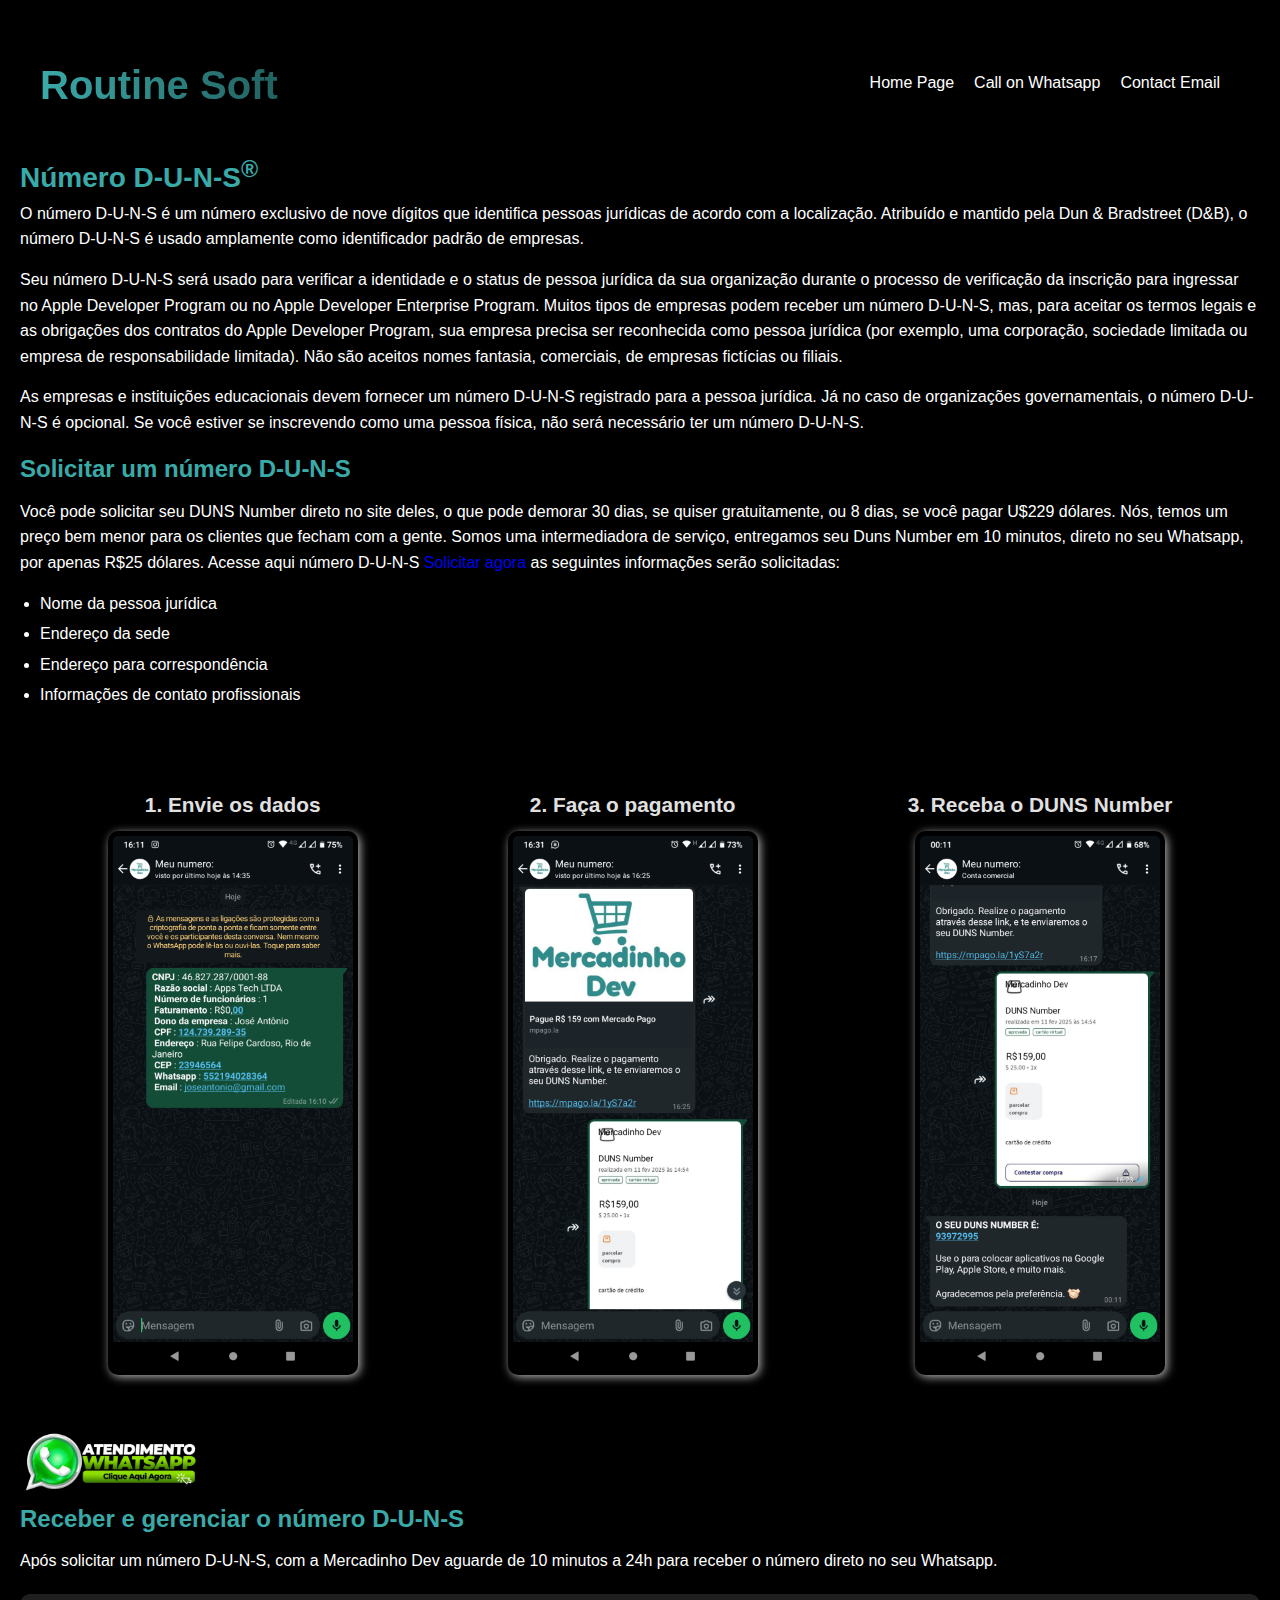
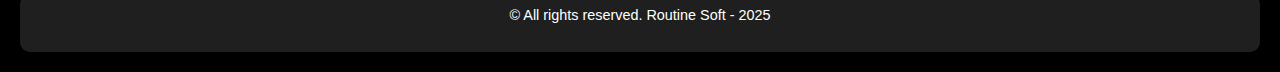
<file: blog/D-U-N-S.html>
<!DOCTYPE html>
<html xmlns="https://www.w3.org/1999/xhtml" xml:lang="pt-BR" lang="pt-BR"  >
<head>
	<title>Número D-U-N-S® - Suporte - Apple Developer</title>
    <link rel="stylesheet" href="/css/duns-number.css">
	<meta name="omni_page" content="D-U-N-S® Number - Support - (Portuguese)" />
	<meta name="Description" content="Saiba como solicitar e receber um número D-U-N-S antes de se inscrever em um programa de desenvolvedor como organização." />
</head>
<body id="D-U-N-S" class="dmf ">
    <div id="header-container"></div>
    <script src="/component/header.js"></script>

		<main id="main" class="main" role="main">
		<article>
			<section class="section section-duns">
				<div class="section-content">
					<div class="row">
						<div class="column large-centered large-10 small-12">
							<h1 class="typography-hero-headline">Número <span class="nowrap">D-U-N-S<sup>®</sup></span></h1>
							<p>O <span class="nowrap">número D-U-N-S</span> é um número exclusivo de nove dígitos que identifica pessoas jurídicas de acordo com a localização. Atribuído e mantido pela <span class="nowrap">Dun &amp; Bradstreet</span> (D&amp;B), o <span class="nowrap">número D-U-N-S</span> é usado amplamente como identificador padrão de empresas.</p>
							<p>Seu <span class="nowrap">número D-U-N-S</span> será usado para verificar a identidade e o status de pessoa jurídica da sua organização durante o processo de verificação da inscrição para ingressar no <span class="nowrap">Apple Developer</span> Program ou no <span class="nowrap">Apple Developer</span> Enterprise Program. Muitos tipos de empresas podem receber um <span class="nowrap">número D-U-N-S</span>, mas, para aceitar os termos legais e as obrigações dos contratos do <span class="nowrap">Apple Developer</span> Program, sua empresa precisa ser reconhecida como pessoa jurídica (por exemplo, uma corporação, sociedade limitada ou empresa de responsabilidade limitada). Não são aceitos nomes fantasia, comerciais, de empresas fictícias ou filiais.</p>
							<p>As empresas e instituições educacionais devem fornecer um <span class="nowrap">número D-U-N-S</span> registrado para a pessoa jurídica. Já no caso de organizações governamentais, o <span class="nowrap">número D-U-N-S</span> é opcional. Se você estiver se inscrevendo como uma pessoa física, não será necessário ter um <span class="nowrap">número D-U-N-S</span>.</p>

							<h2 class="typography-subsection-headline">Solicitar um <span class="nowrap">número D-U-N-S</span></h2>
							<p>Você pode solicitar seu DUNS Number direto no site deles, o que pode demorar 30 dias, se quiser gratuitamente, ou 8 dias, se você pagar U$229 dólares. Nós, temos um preço bem menor para os clientes que fecham com a gente. Somos uma intermediadora de serviço, entregamos seu Duns Number em 10 minutos, direto no seu Whatsapp, por apenas R$25 dólares.  Acesse aqui <span class="nowrap">número D-U-N-S</span> <a class="nowrap" href="/blog/dunsnumber/duns-number.html">Solicitar agora</a> as seguintes informações serão solicitadas:
							<ul>
								<li>Nome da pessoa jurídica</li>
								<li>Endereço da sede</li>
								<li>Endereço para correspondência</li>
								<li>Informações de contato profissionais</li>
							</ul>

                            <div class="container2">

                                <div class="cards">
                                    <div>
                                        <p class="titlecard">1. Envie os dados</p>
                                        <img class="img3" src="/img/passo 1.png" alt="Solicitando DUNS Number">
                                    </div>
                                    <div>
                                        <p class="titlecard">2. Faça o pagamento</p>
                                        <img class="img3" src="/img/passo 2.png" alt="Pagando DUNS Number">
                                    </div>
                                    <div>
                                        <p class="titlecard">3. Receba o DUNS Number</p>
                                        <img class="img3" src="/img/passo 3.png" alt="Recebendo DUNS Number">
                                    </div>
                                </div>
                            </div>
                            <a href="https://wa.me/5521977401773" class="whatsapp-button"><img class="img2" src="/img/zap.webp" alt=""></a>

							<h2 class="typography-subsection-headline">Receber e gerenciar o <span class="nowrap">número D-U-N-S</span></h2>
							<p>Após solicitar um <span class="nowrap">número D-U-N-S</span>, com a Mercadinho Dev aguarde de 10 minutos a 24h para receber o número direto no seu Whatsapp.</p>

							
						</div>
					</div>
				</div>
			</section>
		</article>
	</main>	
    <div id="footer-container"></div>
    <script src="/component/footer.js"></script>
</body>
<style>
/* Reset e configuração geral */
* {
    margin: 0;
    padding: 0;
    box-sizing: border-box;
}

body {
    font-family: 'Arial', sans-serif;
    background-color: #000;
    color: #fff;
    line-height: 1.6;
    padding: 20px;
}

/* Cabeçalho */
.header {
    text-align: center;
    padding: 20px;
    background: #000;
    border-radius: 10px;
}

h1 {
    font-size: 28px;
    color: #3aaaa8;
}

/* Seções */
.main-content {
    max-width: 800px;
    margin: 20px auto;
    background: #1e1e1e;
    padding: 20px;
    border-radius: 10px;
    box-shadow: 0px 4px 10px rgba(0, 0, 0, 0.2);
}

h2 {
    color: #3aaaa8;
    margin-bottom: 10px;
}

p {
    margin-bottom: 15px;
}

/* Estilização dos destaques */
.highlight {
    font-weight: bold;
    color: #ffca28;
}

ul {
    margin: 10px 0;
    padding-left: 20px;
}

li {
    margin-bottom: 5px;
}

/* Botão */
.button {
    display: inline-block;
    padding: 10px 15px;
    background-color: #00bcd4;
    color: #fff;
    text-decoration: none;
    border-radius: 5px;
    transition: 0.3s;
}

.button:hover {
    background-color: #0097a7;
}

/* Links */
.link {
    color: #ffca28;
    text-decoration: none;
    font-weight: bold;
}

.link:hover {
    text-decoration: underline;
}

/* Rodapé */
.footer {
    text-align: center;
    padding: 10px;
    margin-top: 20px;
    background: #1f1f1f;
    border-radius: 10px;
}

</style>
</html>
</file>
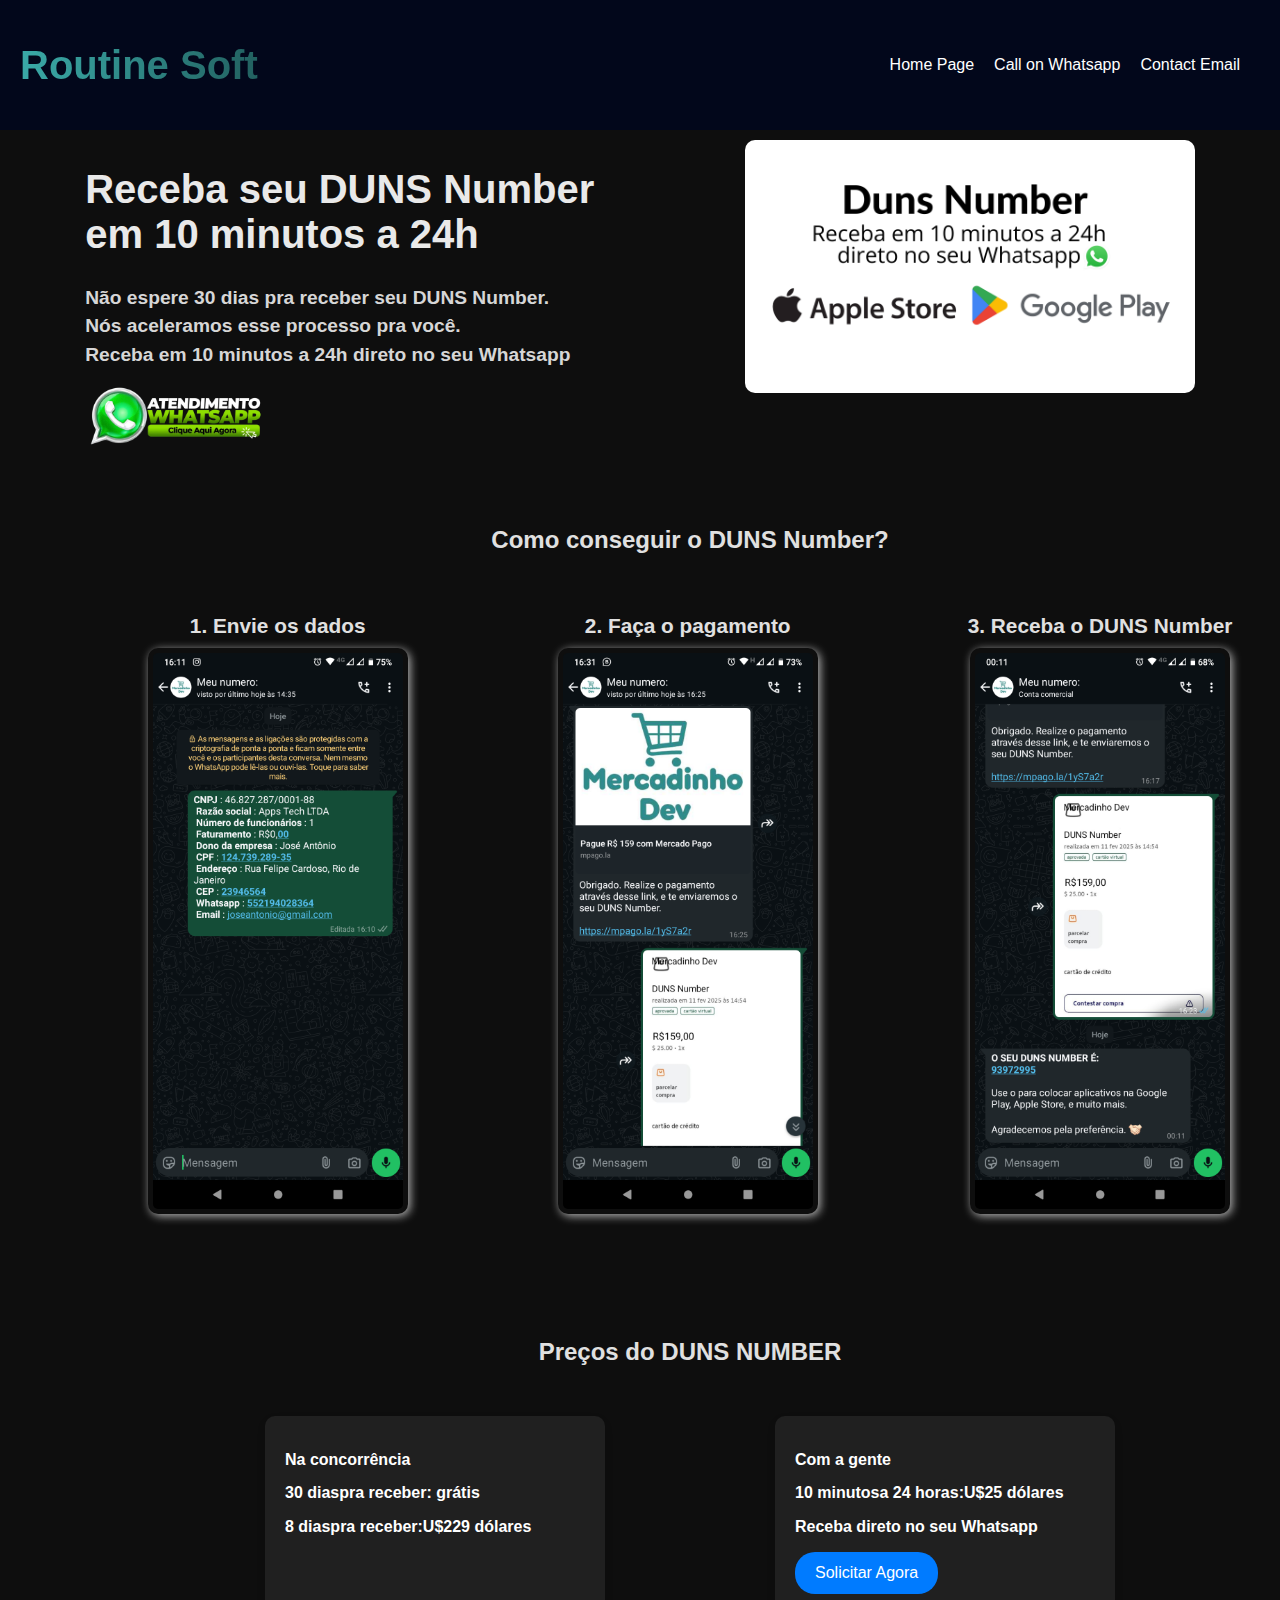
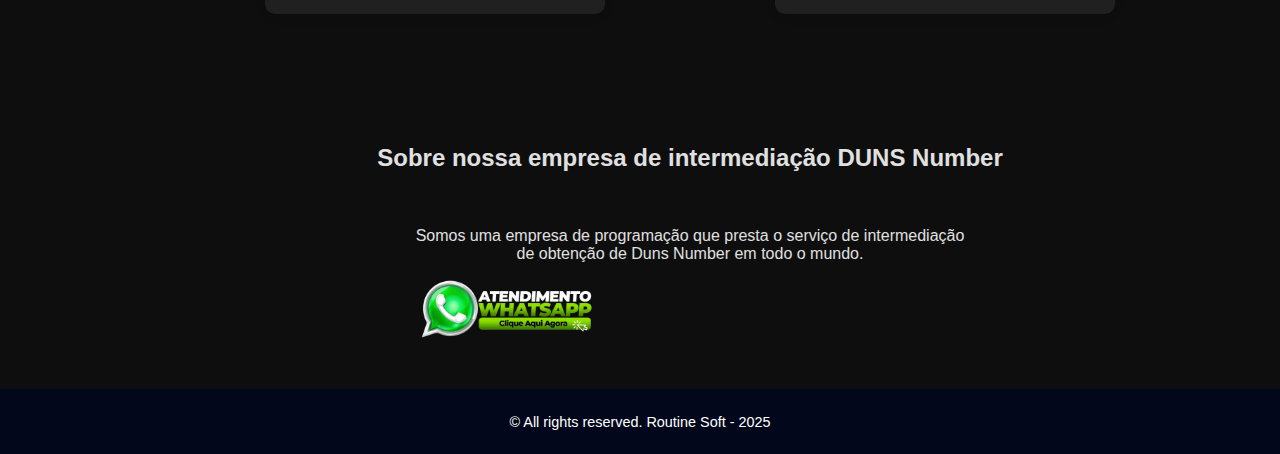
<file: blog/duns-number.html>
<!DOCTYPE html>
<html lang="pt-BR">
<head>
    <meta charset="UTF-8">
    <meta name="viewport" content="width=device-width, initial-scale=1.0">
    <title>DUNS Number em até 24h</title>
    <link rel="stylesheet" href="/css/duns-number.css">
    <link rel="stylesheet" href="/index.css">
    <meta name="description" content="Receba seu DUNS Number em até 24 horas.">

</head>
<body>
    <div id="header-container"></div>
    <script src="/component/header.js"></script>

    <div class="container1">
        <div>
            <h1 class="title">Receba seu DUNS Number <br> em 10 minutos a 24h</h1>
            <h2 class="subtitle">Não espere 30 dias pra receber seu DUNS Number. <br> Nós aceleramos esse processo pra você. <br>
            Receba em 10 minutos a 24h direto no seu Whatsapp
            </h2>
            <a href="https://wa.me/5521977401773" class="whatsapp-button">
                <img class="img2" src="/img/zap.webp" alt="">
            </a>
        </div>

        <div class="">
            <img class="img1" src="/img/Duns Number.png" alt="Exemplo de um DUNS Number">
        </div>
    </div>

    <div class="container2">
        <h2>Como conseguir o DUNS Number?</h2>
        <div class="cards">
            <div>
                <p class="titlecard">1. Envie os dados</p>
                <img class="img3" src="/img/passo 1.png" alt="Solicitando DUNS Number">
            </div>
            <div>
                <p class="titlecard">2. Faça o pagamento</p>
                <img class="img3" src="/img/passo 2.png" alt="Pagando DUNS Number">
            </div>
            <div>
                <p class="titlecard">3. Receba o DUNS Number</p>
                <img class="img3" src="/img/passo 3.png" alt="Recebendo DUNS Number">
            </div>
        </div>
    </div>

    <div class="container3">
        <h2>Preços do DUNS NUMBER</h2>
        <div class="cards">
            <div class="card">
                <p class="titlecard3">Na concorrência</p>
                <p><strong>30 dias</strong>  pra receber: grátis</p>
                <p><strong>8 dias</strong> pra receber: <strong>U$229 dólares</strong></p>
            </div>
            <div class="card">
                <p class="titlecard3">Com a gente</p>
                <p><strong>10 minutos</strong> a 24 horas: <strong>U$25 dólares</strong></p>
                <p><strong>Receba direto no seu Whatsapp</strong></p>
                <a href="https://wa.me/5521977401773" class="whatsapp-button"><button class="btn">Solicitar Agora</button></a>

            </div>
        </div>
    </div>

    <div class="container4">
        <h2>Sobre nossa empresa de intermediação DUNS Number</h2>
        <div class="cards">
            <div>
                <p class="titlefim">Somos uma empresa de programação que presta o serviço de intermediação <br> de obtenção de Duns Number em todo o mundo.</p>

                <a href="https://wa.me/5521977401773" class="whatsapp-button"><img class="img2" src="/img/zap.webp" alt=""></a>

            </div>
        </div>
    </div>

    <div id="footer-container"></div>
    <script src="/component/footer.js"></script>

</body>
</html>
</file>
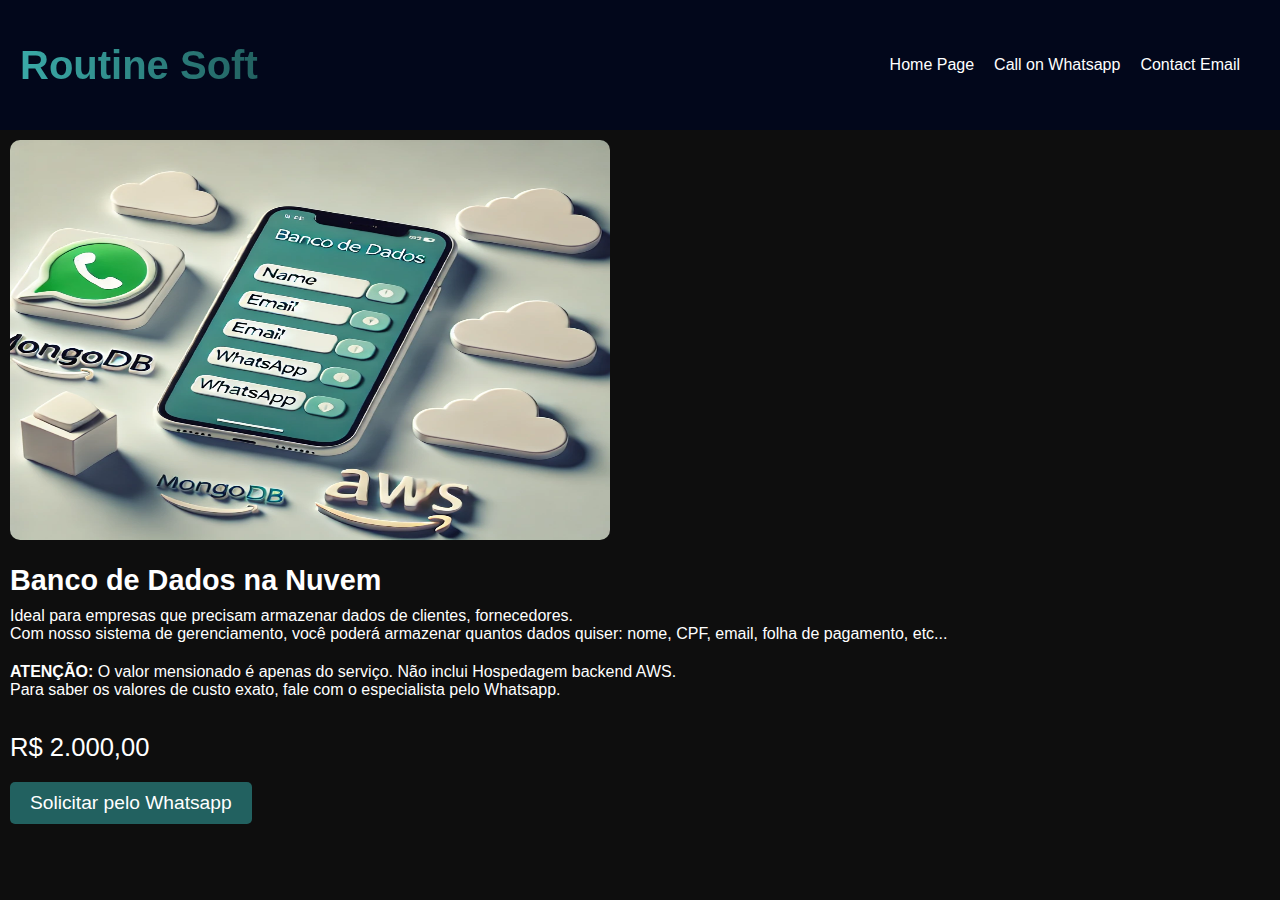
<file: produtos/bancodedados.html>
<!DOCTYPE html>
<html lang="pt-BR">
<head>
    <meta charset="UTF-8">
    <meta name="viewport" content="width=device-width, initial-scale=1.0">
    <title>Banco de Dados</title>
    <link rel="stylesheet" href="/css/product.css">
    <link rel="stylesheet" href="/css/index.css">
</head>
<body>
    <div id="header-container"></div>
    <script src="/component/header.js"></script>

    <div class="product-container">
        <!-- Seção de imagem ou vídeo -->
        <div class="product-media">
            <img id="imagem" src="/img/DALL·E 2024-10-22 15.28.21 - A modern smartphone with a form displayed on its screen. The form includes fields for 'Name', 'Email', and 'WhatsApp' with a title that reads 'Banco d.webp" alt="Produto 3" width="600" height="400">
        </div>
        
        <!-- Nome do Produto -->
        <h1 id="product-name">Banco de Dados na Nuvem</h1>
        
        <!-- Descrição do Produto -->
        <p id="product-description">
            Ideal para empresas que precisam armazenar dados de clientes, fornecedores. <br>
            Com nosso sistema de gerenciamento, você poderá armazenar quantos dados quiser: nome, CPF, email, folha de pagamento, etc...
        </p>

        <p id="aviso"><b>ATENÇÃO:</b> O valor mensionado é apenas do serviço. Não inclui Hospedagem backend AWS. <br>
            Para saber os valores de custo exato, fale com o especialista pelo Whatsapp.
        </p>





        
        <!-- Preço do Produto -->
        <br>

        <div class="product-price">
            <span>R$ 2.000,00</span>
        </div>

        <!-- Botão Comprar -->
        
        <button id="buy-button" class="buy-button"><a href="https://wa.me/5521977401773?text=Quero%20um%20Banco%20de%20Dados%20na%20Nuvem.%20">Solicitar pelo Whatsapp</a></button>
    </div>

    <script>
        // Função para abrir e fechar o menu hamburguer no mobile
        function toggleMenu() {
            const navLinks = document.getElementById('nav-links');
            navLinks.classList.toggle('show');
        }
    </script>
</body>
</html>
</file>
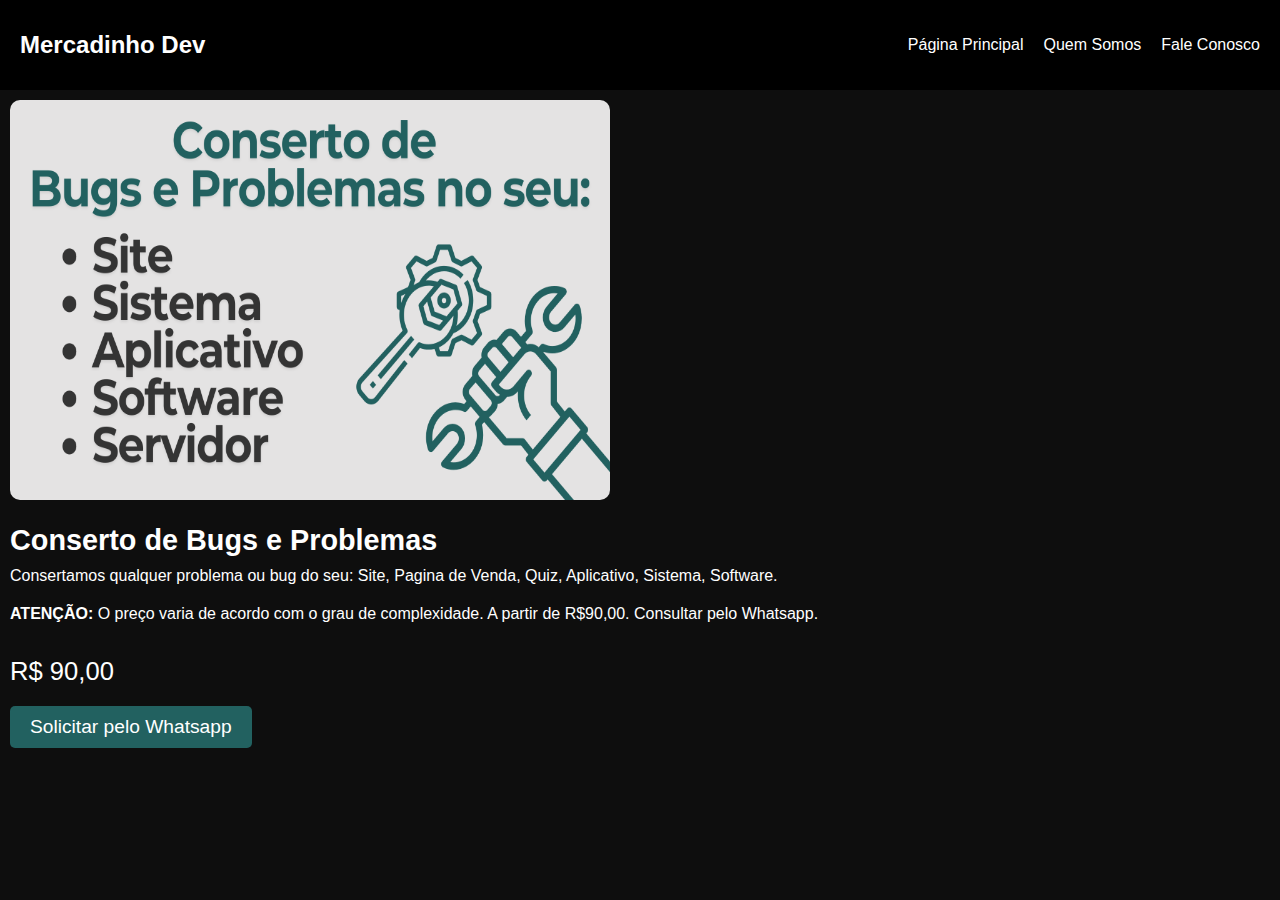
<file: produtos/conserto.html>
<!DOCTYPE html>
<html lang="pt-BR">
<head>
    <meta charset="UTF-8">
    <meta name="viewport" content="width=device-width, initial-scale=1.0">
    <title>Conserto de Bugs e Problemas</title>
    <link rel="stylesheet" href="/css/product.css">
    <link rel="stylesheet" href="/index.css">
</head>
<body>
    <!-- Header com logo e navegação -->
    <header class="header">
        <div class="logo">Mercadinho Dev</div>
        <nav class="nav-menu">
            <!-- Ícone do menu hamburguer -->
            <div class="hamburger" onclick="toggleMenu()">
                <span></span>
                <span></span>
                <span></span>
            </div>
            <ul id="nav-links">
                <li><a href="/index.html">Página Principal</a></li>
                <li><a href="#">Quem Somos</a></li>
                <li><a href="#">Fale Conosco</a></li>
            </ul>
        </nav>
    </header>

    <div class="product-container">
        <!-- Seção de imagem ou vídeo -->
        <div class="product-media">
            <img id="imagem" src="/img/5.png" alt="Produto 3" width="600" height="400">
        </div>
        
        <!-- Nome do Produto -->
        <h1 id="product-name">Conserto de Bugs e Problemas</h1>
        
        <!-- Descrição do Produto -->
        <p id="product-description">
            Consertamos qualquer problema ou bug do seu: Site, Pagina de Venda, Quiz, Aplicativo, Sistema, Software.
        </p>

        <p id="aviso"><b>ATENÇÃO:</b> O preço varia de acordo com o grau de complexidade. A partir de R$90,00. Consultar pelo Whatsapp. <br>
        </p>





        
        <!-- Preço do Produto -->
        <br>

        <div class="product-price">
            <span>R$ 90,00</span>
        </div>

        <!-- Botão Comprar -->
        
        <button id="buy-button" class="buy-button"><a href="https://wa.me/5521977401773?text=Quero%20consertar%20um%20bug.%20">Solicitar pelo Whatsapp</a></button>
    </div>

    <script>
        // Função para abrir e fechar o menu hamburguer no mobile
        function toggleMenu() {
            const navLinks = document.getElementById('nav-links');
            navLinks.classList.toggle('show');
        }
    </script>
</body>
</html>
</file>
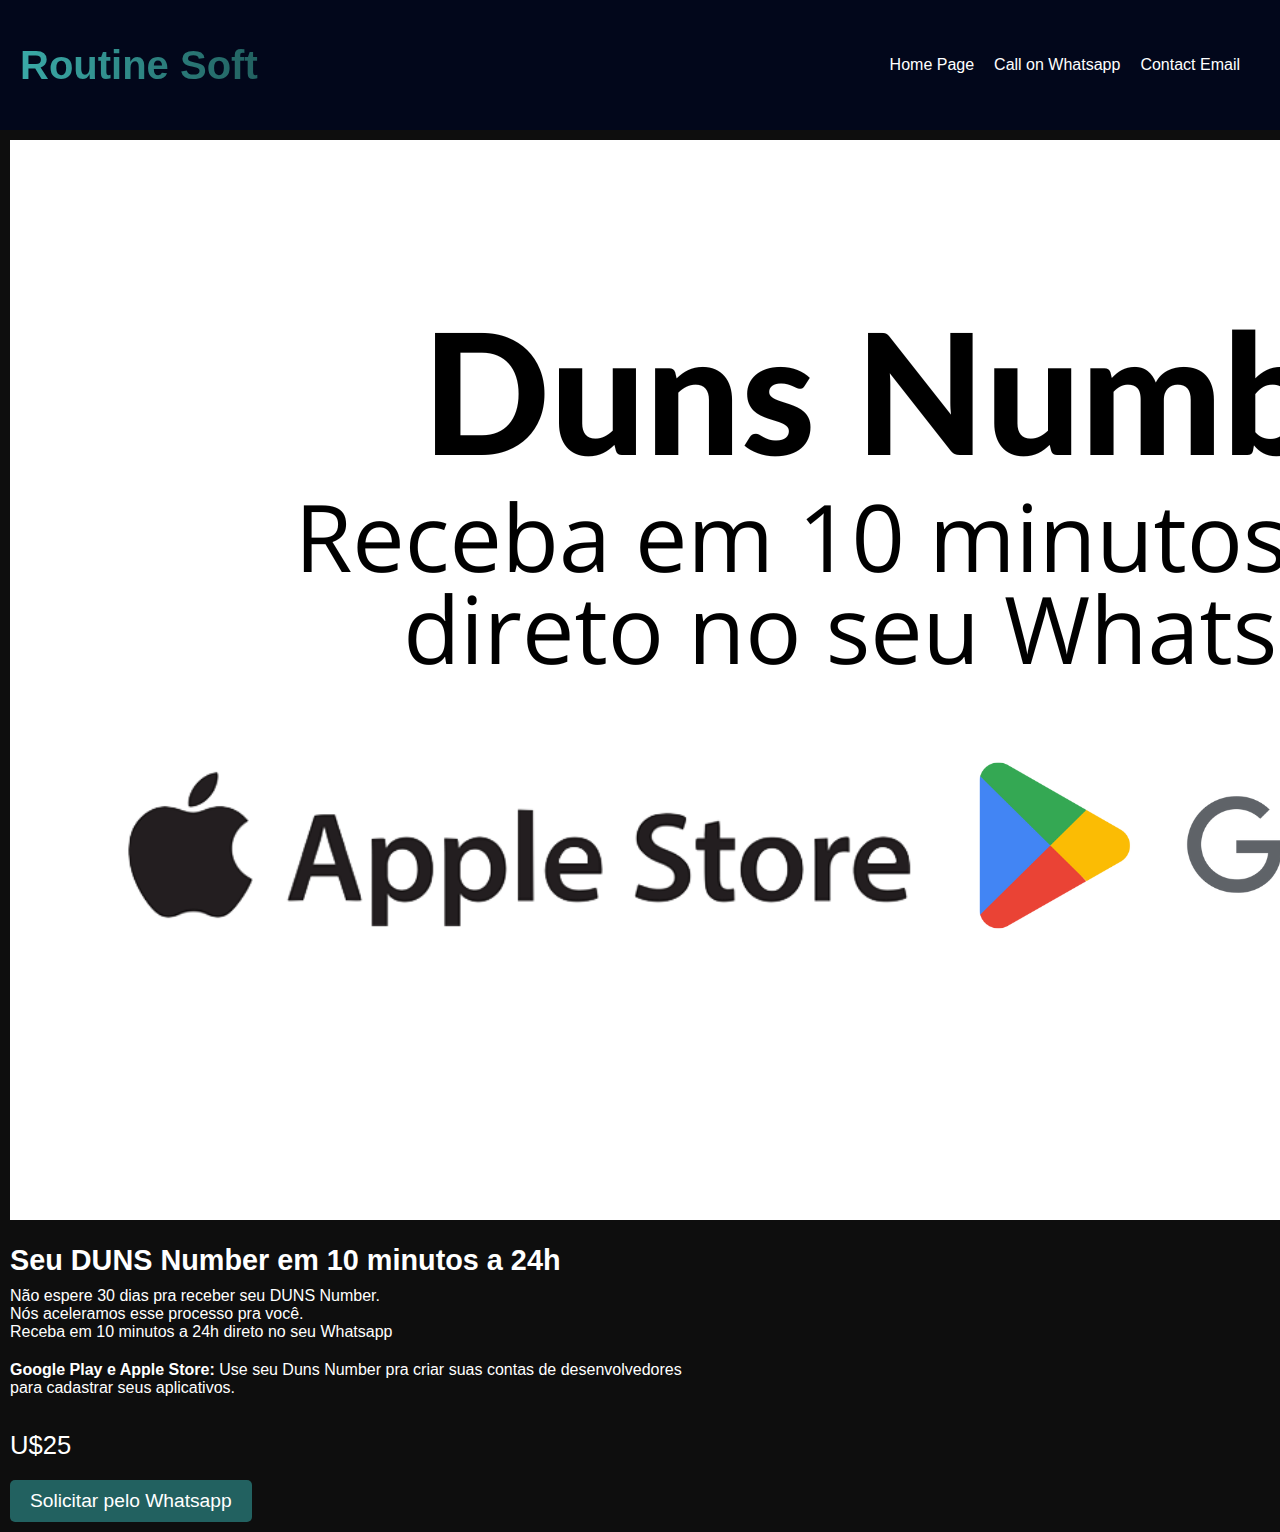
<file: produtos/dunsnumber.html>
<!DOCTYPE html>
<html lang="pt-BR">
<head>
    <meta charset="UTF-8">
    <meta name="viewport" content="width=device-width, initial-scale=1.0">
    <title>DUNS Number</title>
    <link rel="stylesheet" href="/css/product.css">
    <link rel="stylesheet" href="/css/index.css">
</head>
<body>
    <div id="header-container"></div>
    <script src="/component/header.js"></script>

    <div class="product-container">
        <!-- Seção de imagem ou vídeo -->
        <div class="product-media">
            <img src="/img/Duns Number.png" alt="">
            <!-- <video controls>
                <source src="/img/Landing Page Quiz PT.mp4" type="video/mp4">  Link do vídeo -->
                <!-- Seu navegador não suporta o elemento de vídeo. -->
           <!-- </video> -->
        </div>
        
        <!-- Nome do Produto -->
        <h1 id="product-name">Seu DUNS Number em 10 minutos a 24h</h1>
        
        <!-- Descrição do Produto -->
        <p id="product-description">
            Não espere 30 dias pra receber seu DUNS Number. <br> Nós aceleramos esse processo pra você. <br>
            Receba em 10 minutos a 24h direto no seu Whatsapp
        </p>

        <p id="aviso"><b>Google Play e Apple Store:</b> Use seu Duns Number pra criar suas contas de desenvolvedores<br>
            para cadastrar seus aplicativos.
            <!-- A Hospedagem e Dominio você pode comprar por fora, caso você não tenha. <br> 
            Caso queira comprar conosco, oferecemos um plano baratinho, criado na InfinityFree.  -->
        </p> 

        <!-- <p id="product-description">Ver modelo em Português:</p>
        <a id="exemplo" href="https://paginadevendaquiz.vercel.app/pt.html">https://paginadevendaquiz.vercel.app/pt.html</a>

        <p id="product-description">Ver modelo gringo, em Inglês:</p>
        <a id="exemplo" href="https://paginadevendaquiz.vercel.app/">https://paginadevendaquiz.vercel.app/</a> -->

        <br>

        <div class="product-price">
            <span>U$25</span>
        </div>
        <button id="buy-button" class="buy-button"><a href="https://wa.me/5521977401773?text=Quero%20meu%20DUNS%20Number.%20">Solicitar pelo Whatsapp</a></button>
    </div>

    <script>
        // Função para abrir e fechar o menu hamburguer no mobile
        function toggleMenu() {
            const navLinks = document.getElementById('nav-links');
            navLinks.classList.toggle('show');
        }
    </script>
</body>
</html>
</file>
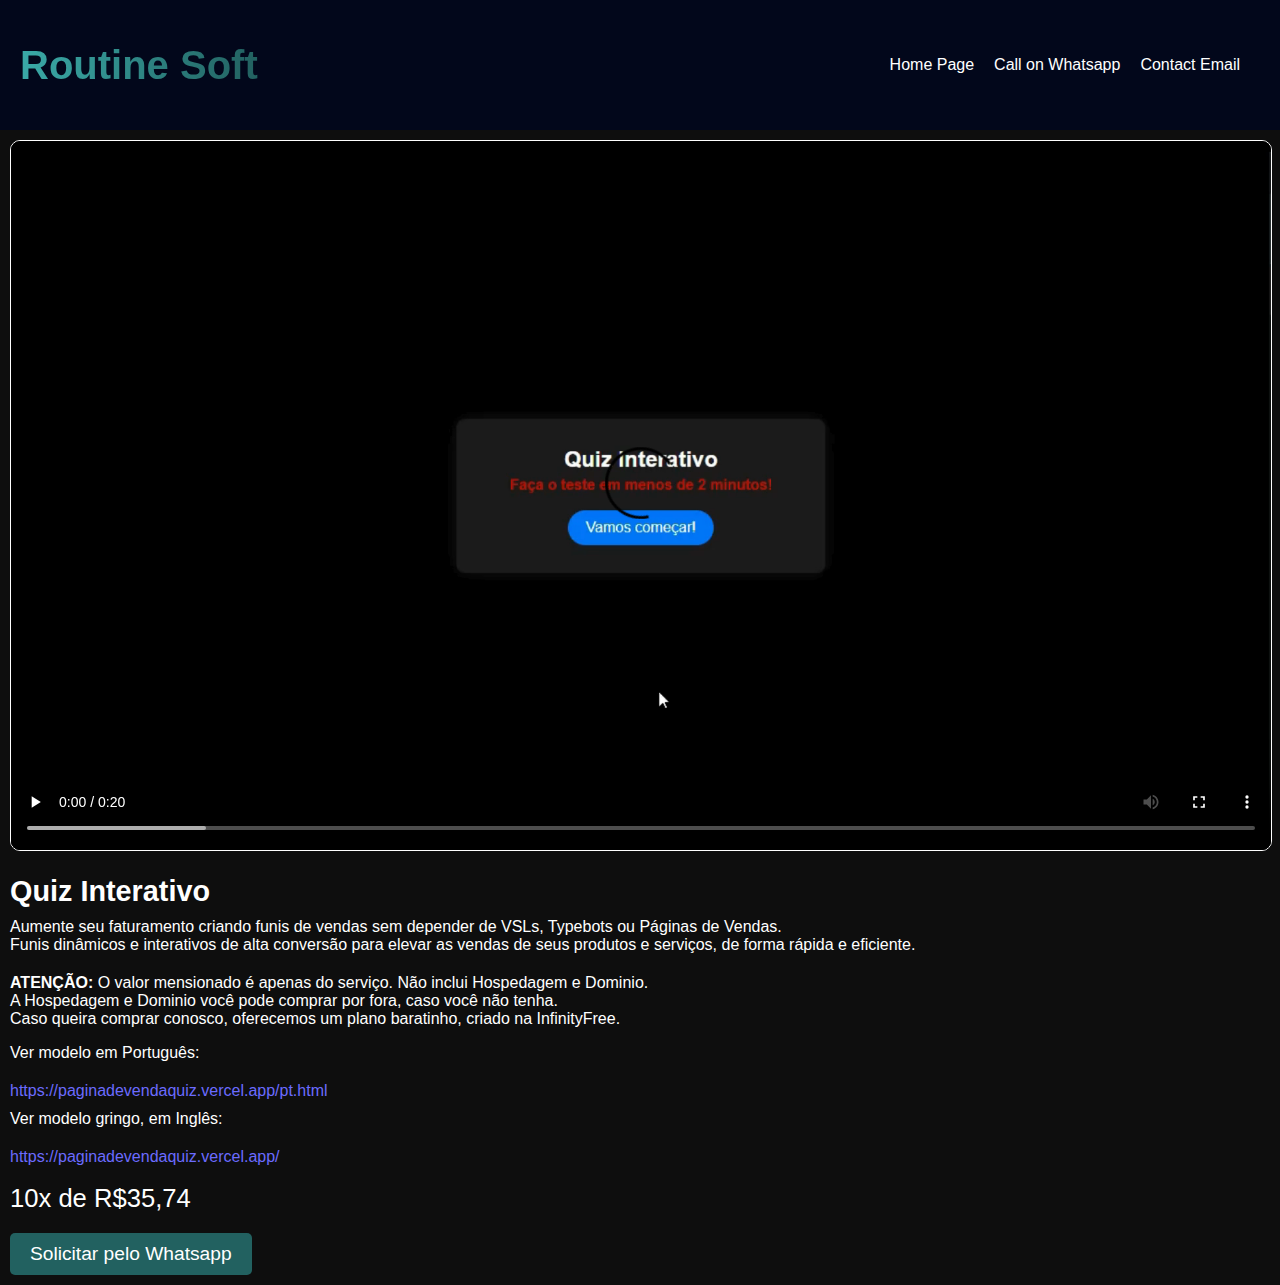
<file: produtos/quiz.html>
<!DOCTYPE html>
<html lang="pt-BR">
<head>
    <meta charset="UTF-8">
    <meta name="viewport" content="width=device-width, initial-scale=1.0">
    <title>Quiz Interativo</title>
    <link rel="stylesheet" href="/css/product.css">
    <link rel="stylesheet" href="/css/index.css">
</head>
<body>
    <div id="header-container"></div>
    <script src="/component/header.js"></script>

    <div class="product-container">
        <!-- Seção de imagem ou vídeo -->
        <div class="product-media">
            <video controls>
                <source src="/img/Landing Page Quiz PT.mp4" type="video/mp4"> <!-- Link do vídeo -->
                Seu navegador não suporta o elemento de vídeo.
            </video>
        </div>
        
        <!-- Nome do Produto -->
        <h1 id="product-name">Quiz Interativo</h1>
        
        <!-- Descrição do Produto -->
        <p id="product-description">
            Aumente seu faturamento criando funis de vendas sem depender de VSLs, Typebots ou Páginas de Vendas. <br>
            Funis dinâmicos e interativos de alta conversão para elevar as vendas de seus produtos e serviços, de forma rápida e eficiente.
        </p>

        <p id="aviso"><b>ATENÇÃO:</b> O valor mensionado é apenas do serviço. Não inclui Hospedagem e Dominio. <br>
            A Hospedagem e Dominio você pode comprar por fora, caso você não tenha. <br> 
            Caso queira comprar conosco, oferecemos um plano baratinho, criado na InfinityFree. 
        </p>

        <p id="product-description">Ver modelo em Português:</p>
        <a id="exemplo" href="https://paginadevendaquiz.vercel.app/pt.html">https://paginadevendaquiz.vercel.app/pt.html</a>

        <p id="product-description">Ver modelo gringo, em Inglês:</p>
        <a id="exemplo" href="https://paginadevendaquiz.vercel.app/">https://paginadevendaquiz.vercel.app/</a>



        
        <!-- Preço do Produto -->
        <br>

        <div class="product-price">
            <span>10x de R$35,74</span>
        </div>

        <!-- Botão Comprar -->
        
        <button id="buy-button" class="buy-button"><a href="https://wa.me/5521977401773?text=Quero%20um%20Quiz%20Interativo.%20">Solicitar pelo Whatsapp</a></button>
    </div>

    <script>
        // Função para abrir e fechar o menu hamburguer no mobile
        function toggleMenu() {
            const navLinks = document.getElementById('nav-links');
            navLinks.classList.toggle('show');
        }
    </script>
</body>
</html>
</file>
<file: css/duns-number.css>
body {
    font-family: "Montserrat", sans-serif;
    font-optical-sizing: auto;
    font-style: normal;
    background-color: #000;
    margin: 0;
    padding: 0;

}

.container1 {
    display: flex;
    flex-direction: row;
    justify-content: space-around;
    padding: 10px;
}

.container2, .container3, .container4 {
    display: flex;
    flex-direction: column;
    justify-content: space-around;
    align-items: center;
    padding: 50px;
    width: 100%;
    
}

.img1 {
    width: 450px;
    border-radius: 10px;
}

.img2 {
    width: 180px;
    transition: transform 0.3s;
}

.img2:hover {
    transform: scale(1.1);
}

.img3 {
    width: 250px;
    border-radius: 10px;
    box-shadow: 2px 2px 10px rgba(255, 255, 255, 0.7); /* Sombra branca */
    padding: 5px; /* Espaço para destacar a sombra */
}


.title {
    font-size: 2.5em;
    font-weight: bold;
    color: #e9e9e9;
}

.subtitle {
    font-size: 1.2em;
    color: #d6d6d6;
    margin-top: 15px;
    line-height: 1.5;
}

h2{
    color: #e0e0e0;
}

.cards {
    display: flex;
    flex-direction: row;
    justify-content: space-between;
    flex-wrap: wrap;
    gap: 150px;
    margin-top: 20px;
    text-align: center;
    align-items: stretch; /* Mantém todos os cards com mesma altura */
}

.titlecard {
    font-size: 1.3em;
    font-weight: bold;
    margin-bottom: 10px;
    color: #e0e0e0;
}



.card {
    background-color: #fff;
    border-radius: 10px;
    padding: 30px;
    box-shadow: 0px 4px 10px rgba(0, 0, 0, 0.1);
    text-align: center;
    max-width: 300px;
    min-width: 300px;
}

.titlecard3 {
    font-size: 1.2em;
    font-weight: bold;
    margin-bottom: 10px;
    color: #111111;
}

.btn {
    background-color: #007BFF;
    border: none;
    border-radius: 20px;
    color: #fff;
    padding: 12px 20px;
    font-size: 1em;
    cursor: pointer;
    transition: background-color 0.3s;
}

.btn:hover {
    background-color: #0056b3;
}

.titlefim{
    color: #e0e0e0;
}

@media (max-width: 1024px) {
    .title {
        font-size: 2em; /* Reduzindo o tamanho do título */
    }

    .subtitle {
        font-size: 1em;
    }

    .img1 {
        width: 200px; /* Reduzindo tamanho da imagem principal */
    }

    .img3 {
        width: 250px; /* Reduzindo tamanho das imagens menores */
    }
}

@media (max-width: 768px) {
    body {
        display: flex;
        flex-direction: column;
        width: 100%;
        text-align: center;
    }

    .container1, 
    .container2, 
    .container3, 
    .container4 {
        display: flex;
        flex-direction: column;
        padding: 0px;
        text-align: center;
        align-items: center;
    }

    .container1 {
        gap: 20px;
    }

    .title {
        font-size: 1.8em; /* Reduzindo o tamanho do título */
    }

    .subtitle {
        font-size: 0.95em;
        line-height: 1.4;
    }

    .img1 {

        max-width: 100%; /* Mantendo o tamanho proporcional */
    }

    .img3 {
        width: 250px; /* Ajustando tamanho das imagens menores */
    }

    .cards {
        flex-direction: column;
        gap: 30px;
    }

    .card {

    }
}

@media (max-width: 480px) {
    .title {
        font-size: 1.6em;
    }

    .subtitle {
        font-size: 0.9em;
    }

    .img1 {
        width: 100%;
    }

    .img3 {
        width: 250px;
    }

    .cards {
        gap: 20px;
    }
}
</file>
<file: index.css>
/* Global Styles */
body {
    font-family: "Montserrat", sans-serif;
    font-optical-sizing: auto;
    font-style: normal;
    background-color: #0e0e0e;
    margin: 0;
    padding: 0;
}

  

/* Seção 1 - Headline e Imagem */
.section-1 {
    padding: 50px 0;
}

.row {
    display: flex;
    align-items: center;
    justify-content: space-between;
    max-width: 1200px;
    margin: 0 auto;
    padding: 0 20px;
}

.col-a {
    flex: 1;
    margin-right: 20px;
}

.col-a h1 {
    font-size: 3.5rem;
    background-image: linear-gradient(90deg, #3aaaa8, #226160); /* Gradiente de duas cores */
    -webkit-background-clip: text; /* Faz com que o gradiente afete o texto */
    color: transparent; /* Define o texto como transparente para mostrar o gradiente */
}


.col-a h2 {
    font-size: 1.2rem;
    font-weight: 400;
    color: #ffffff;
}

.col-b {
    flex: 1;
    display: flex;
    justify-content: center;
}

.col-b img {
    max-width: 100%;
    border-radius: 10px;
}

/* Seção 2 - Cards de Produtos */
.section-2 {
    padding: 50px 0;
    display: flex;
    justify-content: space-around;
    flex-wrap: wrap; /* Permite que os cards se ajustem em várias linhas */
}

a {
    display: flex; /* Faz o link ser tratado como um bloco */
    text-decoration: none; /* Remove sublinhado do link */
    color: inherit; /* Herda a cor do texto do elemento pai */
}

.card {
    background-color: #202020;
    border-radius: 10px;
    box-shadow: 0 4px 8px rgba(0, 0, 0, 0.1);
    max-width: 300px;
    text-align: center;
    padding: 20px;
    margin: 10px; /* Adiciona espaçamento entre os cards */
    cursor: pointer;
    transition: transform 0.2s ease-in-out;
    
}

.card:hover {
    transform: scale(1.05); /* Efeito de hover */
}

.card img, .card video {
    width: 100%;
    border-radius: 10px;
}

.card p {
    margin-top: 15px;
    font-size: 1rem;
    font-weight: 600;
    display: flex;
    color: #ffffff;
}

.card .preco {
    display: flex; /* Usar flex para alinhar itens se necessário */
    align-items: baseline; /* Corrigir para baseline */
    font-size: large; /* Ajuste o tamanho da fonte conforme necessário */
    margin-top: 10px; /* Adiciona espaço acima do preço */
}

.card .payment {
    display: flex; /* Usar flex para alinhar itens se necessário */
    align-items: baseline; /* Corrigir para baseline */
    font-size: 15px; /* Ajuste o tamanho da fonte conforme necessário */
    margin-top: 10px; /* Adiciona espaço acima do preço */
    font-weight: 400;
}



/* Header (Cabeçalho) */
.header {
    background-color: #000;
    color: #fff;
    display: flex;
    justify-content: space-between;
    align-items: center;
    padding: 20px;
}

.logo {
    font-size: 1.5rem;
    font-weight: bold;
}

.nav-menu ul {
    list-style: none;
    display: flex;
    gap: 20px;
}

.nav-menu ul li {
    display: inline;
}

.nav-menu ul li a {
    text-decoration: none;
    color: #fff;
    font-size: 1rem;
    transition: color 0.3s;
}

.nav-menu ul li a:hover {
    color: #bbb;
}

/* Ícone do Menu Hambúrguer */
.hamburger {
    display: none;
    flex-direction: column;
    cursor: pointer;
    gap: 5px;
}

.hamburger span {
    background-color: #fff;
    width: 25px;
    height: 3px;
    border-radius: 2px;
}

/* Footer (Rodapé) */
.footer {
    background-color: #000;
    color: #fff;
    text-align: center;
    padding: 10px 0;
    margin-top: auto;
}

.footer p {
    font-size: 0.9rem;
}

/* Responsividade para dispositivos móveis */
@media (max-width: 768px) {
    .nav-menu ul {
        flex-direction: column;
        position: absolute;
        top: 60px;
        right: 0;
        background-color: #000;
        width: 100%;
        display: none;

    }

    .nav-menu ul.show {
        display: flex;
    }

    .hamburger {
        display: flex;
    }

    .product-container {
        padding: 15px;
    }

    #product-name {
        font-size: 1.5rem;
    }

    #product-description {
        font-size: 0.95rem;
    }

    .product-price {
        font-size: 1.2rem;
    }

    .buy-button {
        font-size: 1rem;
        padding: 8px 16px;
    }
}


/* Responsividade */
@media (max-width: 768px) {
    .row {
        flex-direction: column; /* Muda a direção dos itens para coluna */
        align-items: center; /* Centraliza os itens */
    }

    .col-a {
        margin-right: 0; /* Remove a margem direita em telas menores */
        margin-bottom: 20px; /* Adiciona margem inferior */
    }

    .col-a h1 {
        font-size: 2rem; /* Diminui o tamanho da fonte */
    }

    .col-a h2 {
        font-size: 1.2rem; /* Diminui o tamanho da fonte */
    }

    .section-2 {
        padding: 20px 0; /* Reduz o padding vertical */
    }

    .card {
        max-width: 90%; /* Aumenta a largura máxima dos cards */
    }

    .card p {
        font-size: 0.9rem; /* Diminui o tamanho da fonte do parágrafo */
    }
}

@media (max-width: 480px) {
    .col-a h1 {
        font-size: 1.5rem; /* Diminui ainda mais o tamanho da fonte */
    }

    .col-a h2 {
        font-size: 1rem; /* Diminui ainda mais o tamanho da fonte */
    }
}
</file>
<file: css/product.css>
/* Global Styles */
body {
    font-family: "Montserrat", sans-serif;
    font-optical-sizing: auto;
    font-style: normal;
    background-color: #0e0e0e;
    margin: 0;
    padding: 0px;
    color: #ffffff;
}

.product-container{
    padding: 10px;
}

/* Imagem ou vídeo do produto */
.product-media {
    margin-bottom: 20px;
}

.product-media video {
    width: 100%;
    border-radius: 10px;
    border: 1px solid #ffffff;
}

/* Título do produto */
#product-name {
    font-size: 1.8rem;
    color: #ffffff;
    margin: 10px 0;
}

/* Descrição do produto */
#product-description {
    font-size: 1rem;
    color: #ffffff;
    margin: 10px 0 20px;
}

/* Preço do produto */
.product-price {
    font-size: 1.6rem;
    color: #ffffff;
    margin-bottom: 20px;
}

#exemplo {
    color: rgb(107, 107, 255); /* Cor azul para o link */
    text-decoration: none; /* Remover sublinhado */
    cursor: pointer; /* Cursor será exibido apenas no link */
}

#exemplo:hover {
    text-decoration: underline; /* Sublinhado ao passar o mouse */
}


/* Botão Comprar */
.buy-button {
    background-color: #226160;
    color: white;
    font-size: 1.2rem;
    padding: 10px 20px;
    border: none;
    border-radius: 5px;
    cursor: pointer;
    transition: background-color 0.3s ease;
}

.buy-button:hover {
    background-color: #1b4d4c;
}

#imagem{
    border-radius: 10px;
}

/* Estilos responsivos para dispositivos móveis */
@media (max-width: 768px) {
    #product-name {
        font-size: 1.5rem;
    }
    
    #product-description {
        font-size: 0.95rem;
    }

    .product-price {
        font-size: 1.4rem;
    }

    .buy-button {
        font-size: 1rem;
        padding: 8px 16px;
    }
}

@media (max-width: 480px) {
    .product-container {
        padding: 15px;
    }

    #product-name {
        font-size: 1.4rem;
    }

    #product-description {
        font-size: 0.9rem;
    }

    .product-price {
        font-size: 1.2rem;
    }

    .buy-button {
        font-size: 0.9rem;
        padding: 8px 14px;
    }
}
</file>
<file: css/index.css>
/* Global Styles */
body {
    font-family: "Montserrat", sans-serif;
    font-optical-sizing: auto;
    font-style: normal;
    background-color: #0e0e0e;
    margin: 0;
    padding: 0;
}

/* Seção 1 - Headline e Imagem */
.section-1 {
    
}

.row {
    display: flex;
    align-items: center;
    justify-content: space-between;
    max-width: 1200px;
    margin: 0 auto;
    padding: 0 20px;
}

.col-a {
    flex: 1;
    margin-right: 20px;
}

.col-a h1 {
    font-size: 3.5rem;
    background-image: linear-gradient(90deg, #3aaaa8, #226160); /* Gradiente de duas cores */
    -webkit-background-clip: text; /* Faz com que o gradiente afete o texto */
    color: transparent; /* Define o texto como transparente para mostrar o gradiente */
}


.col-a h2 {
    font-size: 1.2rem;
    font-weight: 400;
    color: #ffffff;
}

.col-b {
    flex: 1;
    display: flex;
    justify-content: center;
}

.col-b img {
    max-width: 100%;
    border-radius: 10px;
}

/* Seção 2 - Cards de Produtos */
.section-2 {
    padding: 50px 0;
    display: flex;
    justify-content: space-around;
    flex-wrap: wrap; /* Permite que os cards se ajustem em várias linhas */
}

a {
    display: flex; /* Faz o link ser tratado como um bloco */
    text-decoration: none; /* Remove sublinhado do link */
    color: inherit; /* Herda a cor do texto do elemento pai */
}

.card {
    background-color: #202020;
    border-radius: 10px;
    box-shadow: 0 4px 8px rgba(0, 0, 0, 0.1);
    max-width: 300px;
    text-align: center;
    padding: 20px;
    margin: 10px; /* Adiciona espaçamento entre os cards */
    cursor: pointer;
    transition: transform 0.2s ease-in-out;
    
}

.card:hover {
    transform: scale(1.05); /* Efeito de hover */
}

.card img, .card video {
    width: 100%;
    border-radius: 10px;
}

.card p {
    margin-top: 15px;
    font-size: 1rem;
    font-weight: 600;
    display: flex;
    color: #ffffff;
}

.card .preco {
    display: flex; /* Usar flex para alinhar itens se necessário */
    align-items: baseline; /* Corrigir para baseline */
    font-size: large; /* Ajuste o tamanho da fonte conforme necessário */
    margin-top: 10px; /* Adiciona espaço acima do preço */
}

.card .payment {
    display: flex; /* Usar flex para alinhar itens se necessário */
    align-items: baseline; /* Corrigir para baseline */
    font-size: 15px; /* Ajuste o tamanho da fonte conforme necessário */
    margin-top: 10px; /* Adiciona espaço acima do preço */
    font-weight: 400;
}

.img2{
    width: 200px;
} 

/* Responsividade para dispositivos móveis */
@media (max-width: 768px) {
    .product-container {
        padding: 15px;
    }

    #product-name {
        font-size: 1.5rem;
    }

    #product-description {
        font-size: 0.95rem;
    }

    .product-price {
        font-size: 1.2rem;
    }

    .buy-button {
        font-size: 1rem;
        padding: 8px 16px;
    }
}


/* Responsividade */
@media (max-width: 768px) {
    .row {
        flex-direction: column; /* Muda a direção dos itens para coluna */
        align-items: center; /* Centraliza os itens */
    }

    .col-a {
        margin-right: 0; /* Remove a margem direita em telas menores */
        margin-bottom: 20px; /* Adiciona margem inferior */
    }

    .col-a h1 {
        font-size: 2rem; /* Diminui o tamanho da fonte */
    }

    .col-a h2 {
        font-size: 1.2rem; /* Diminui o tamanho da fonte */
    }

    .section-2 {
        padding: 20px 0; /* Reduz o padding vertical */
    }

    .card {
        max-width: 90%; /* Aumenta a largura máxima dos cards */
    }

    .card p {
        font-size: 0.9rem; /* Diminui o tamanho da fonte do parágrafo */
    }
}

@media (max-width: 480px) {
    .col-a h1 {
        font-size: 1.5rem; /* Diminui ainda mais o tamanho da fonte */
    }

    .col-a h2 {
        font-size: 1rem; /* Diminui ainda mais o tamanho da fonte */
    }
}
</file>
